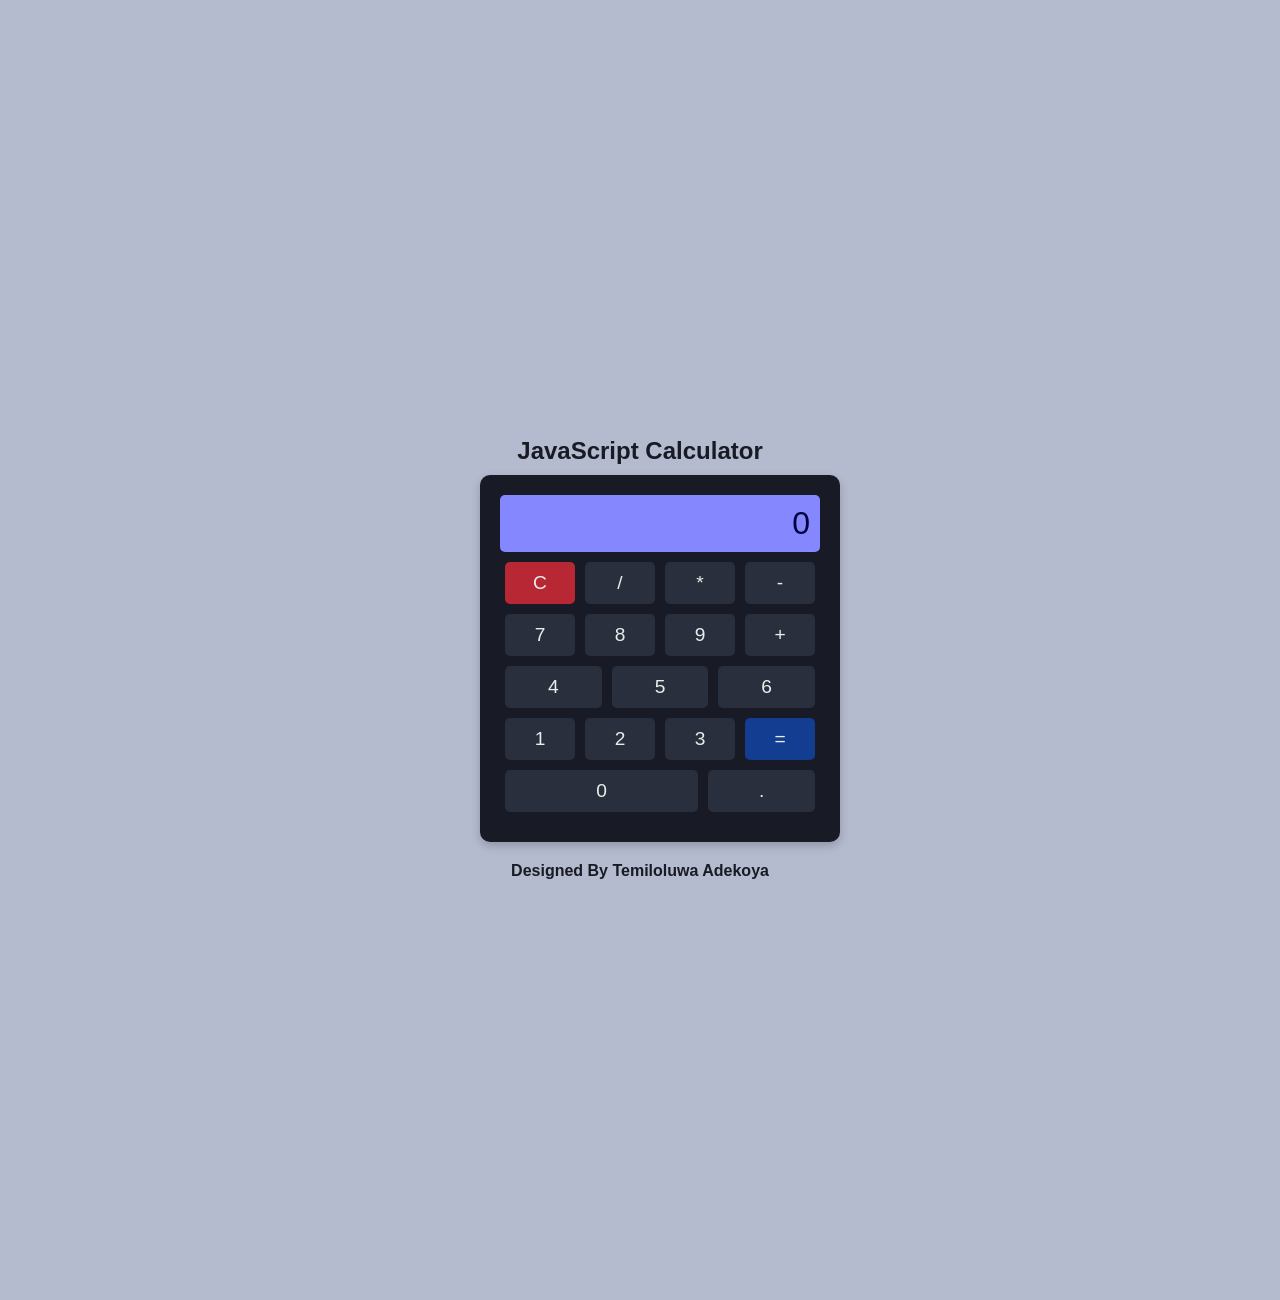
<file: Codes/index.html>
<!DOCTYPE html>
<html lang="en">
  <head>
    <meta charset="UTF-8" />
    <meta name="viewport" content="width=device-width, initial-scale=1.0" />
    <title>JavaScript Calculator</title>
    <link
      href="https://maxcdn.bootstrapcdn.com/font-awesome/4.7.0/css/font-awesome.min.css"
      rel="stylesheet"
    />
    <link rel="stylesheet" href="styles.css" />
  </head>
  <body>
    <div id="calculator-container" class="container">
 
  <h1 id="title">JavaScript Calculator</h1>

  <div id="calculator">
    <div id="display">0</div>
    <div class="button-row">
      <button id="clear">C</button>
      <button id="divide">/</button>
      <button id="multiply">*</button>
      <button id="subtract">-</button>
    </div>
    <div class="button-row">
      <button id="seven">7</button>
      <button id="eight">8</button>
      <button id="nine">9</button>
      <button id="add">+</button>
    </div>
    <div class="button-row">
      <button id="four">4</button>
      <button id="five">5</button>
      <button id="six">6</button>
    </div>
    <div class="button-row">
      <button id="one">1</button>
      <button id="two">2</button>
      <button id="three">3</button>
      <button id="equals">=</button>
    </div>
    <div class="button-row">
      <button id="zero" class="wide">0</button>
      <button id="decimal">.</button>
    </div>
  </div>

  <footer id="footer">Designed By Temiloluwa Adekoya</footer>
</div>

    <script src="script.js"></script>
  </body>
</html>
</file>
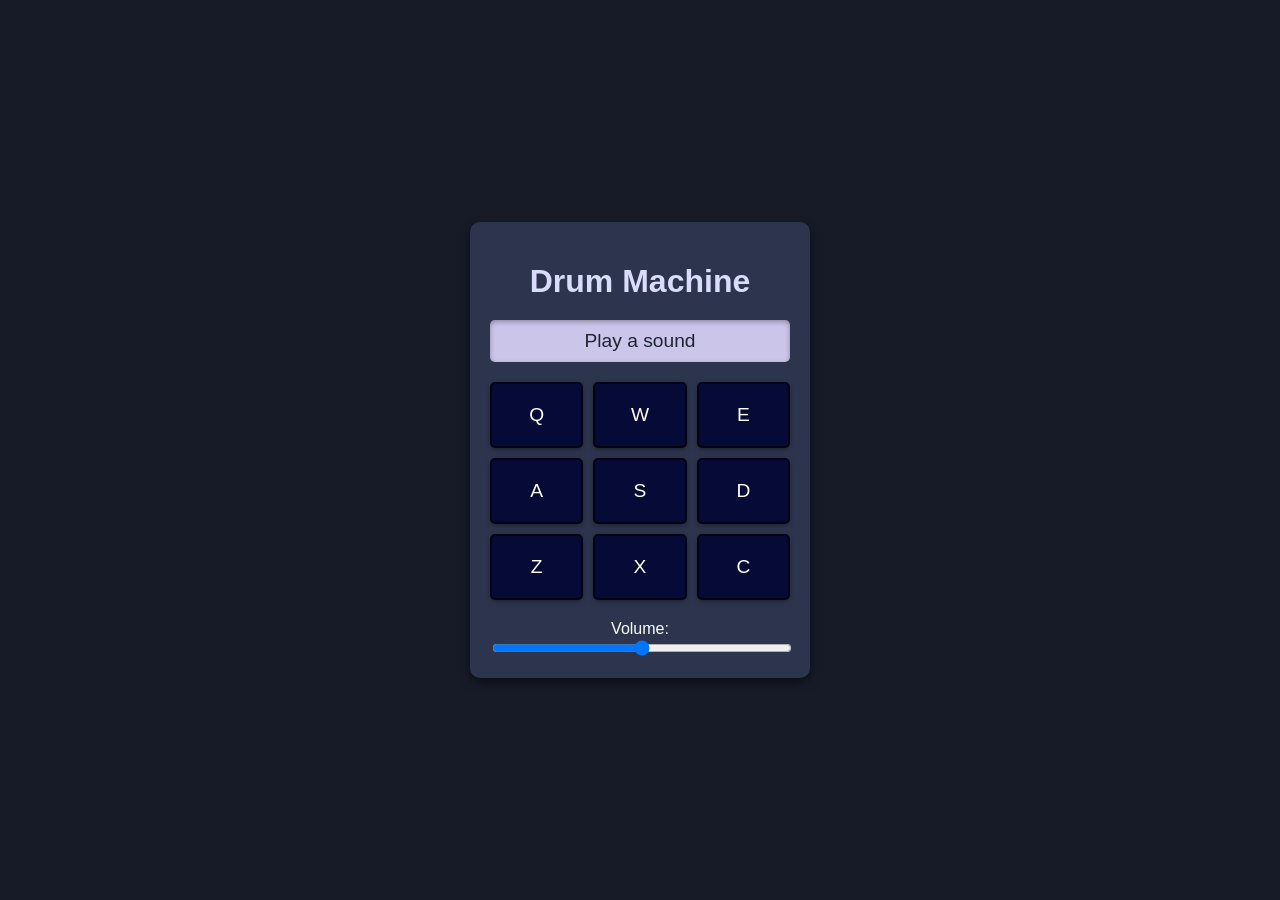
<file: Drum Machine/index.html>
<html lang="en">
<head>
  <meta charset="UTF-8">
  <meta name="viewport" content="width=device-width, initial-scale=1.0">
  <title>Drum Machine</title>
  <link rel="stylesheet" href="https://maxcdn.bootstrapcdn.com/font-awesome/4.7.0/css/font-awesome.min.css">
  <link rel="stylesheet" href="styles.css">
</head>
<body>
  <div id="drum-machine">
    <h1 id="title">Drum Machine</h1>
    <div id="display">Play a sound</div>
    <div class="drum-grid">
      <div class="drum-pad" id="Heater-1">Q
        <audio class="clip" id="Q" src="https://s3.amazonaws.com/freecodecamp/drums/Heater-1.mp3"></audio>
      </div>
      <div class="drum-pad" id="Heater-2">W
        <audio class="clip" id="W" src="https://s3.amazonaws.com/freecodecamp/drums/Heater-2.mp3"></audio>
      </div>
      <div class="drum-pad" id="Heater-3">E
        <audio class="clip" id="E" src="https://s3.amazonaws.com/freecodecamp/drums/Heater-3.mp3"></audio>
      </div>
      <div class="drum-pad" id="Heater-4">A
        <audio class="clip" id="A" src="https://s3.amazonaws.com/freecodecamp/drums/Heater-4_1.mp3"></audio>
      </div>
      <div class="drum-pad" id="Clap">S
        <audio class="clip" id="S" src="https://s3.amazonaws.com/freecodecamp/drums/Heater-6.mp3"></audio>
      </div>
      <div class="drum-pad" id="Open-HH">D
        <audio class="clip" id="D" src="https://s3.amazonaws.com/freecodecamp/drums/Dsc_Oh.mp3"></audio>
      </div>
      <div class="drum-pad" id="Kick-n-Hat">Z
        <audio class="clip" id="Z" src="https://s3.amazonaws.com/freecodecamp/drums/Kick_n_Hat.mp3"></audio>
      </div>
      <div class="drum-pad" id="Kick">X
        <audio class="clip" id="X" src="https://s3.amazonaws.com/freecodecamp/drums/RP4_KICK_1.mp3"></audio>
      </div>
      <div class="drum-pad" id="Closed-HH">C
        <audio class="clip" id="C" src="https://s3.amazonaws.com/freecodecamp/drums/Cev_H2.mp3"></audio>
      </div>
    </div>
    <div id="volume-control">
      <label for="volume-slider">Volume:</label>
      <input type="range" id="volume-slider" min="0" max="1" step="0.1" value="0.5">
    </div>
  </div>

  <script src="script.js"></script>
</body>
</html>
</file>
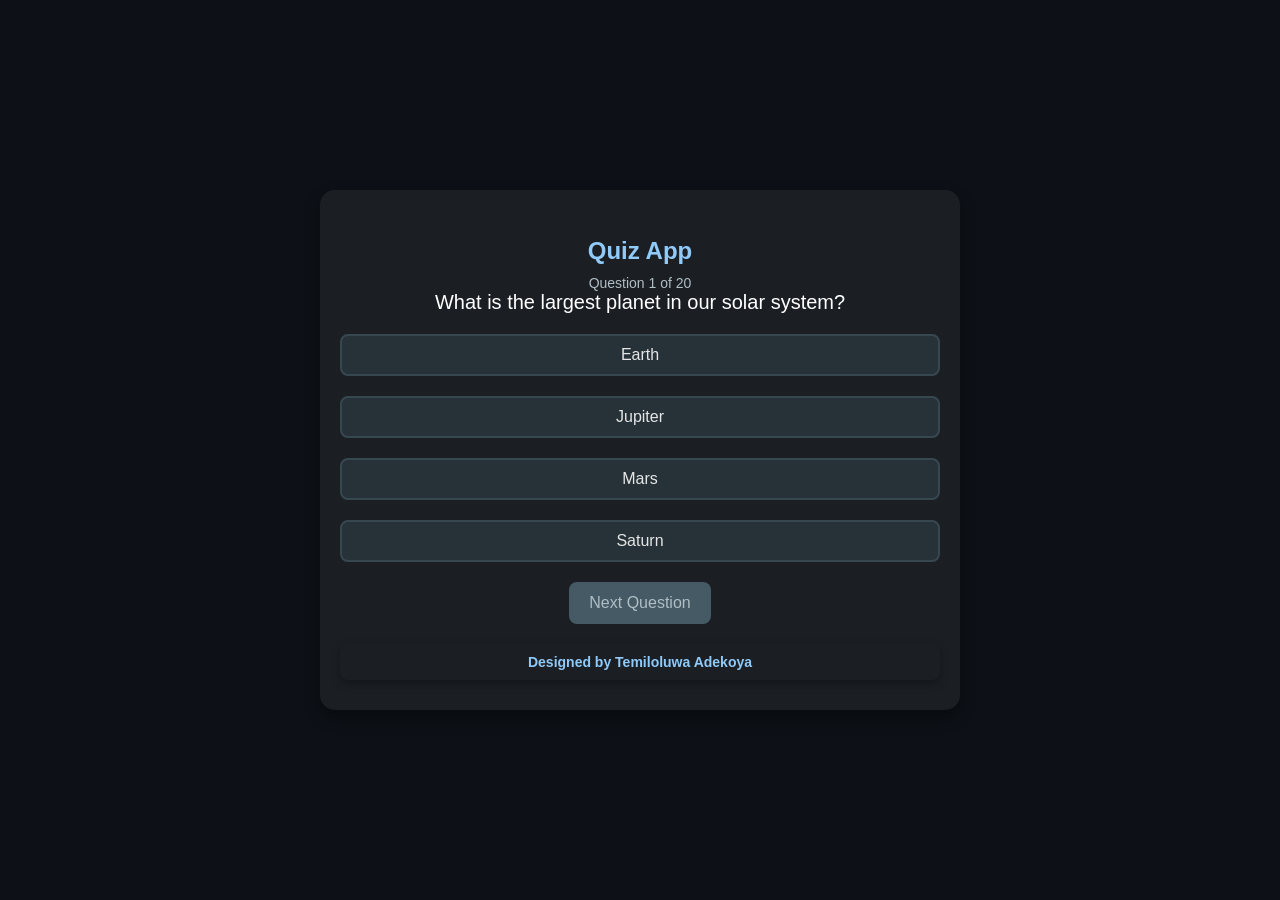
<file: Quiz App/index.html>
<!DOCTYPE html>
<html lang="en">
<head>
  <meta charset="UTF-8">
  <meta name="viewport" content="width=device-width, initial-scale=1.0">
  <title>Interactive Quiz App</title>
  <link rel="stylesheet" href="styles.css">
</head>
<body>
  <div class="quiz-container">
    <header>
      <h1>Quiz App</h1>
      <div id="progress">Question 1 of 5</div>
    </header>
    <main id="quiz">
      <div id="question">Loading question...</div>
      <ul id="answers">
        
      </ul>
      <button id="next-btn" disabled>Next Question</button>
    </main>
    <footer id = footer>
      <p id="score"></p>
      <div class="credits">
  Designed by Temiloluwa Adekoya
</div>
    </footer>
  </div>
  <script src="script.js"></script>
</body>
</html>
</file>
<file: Codes/styles.css>
body {
    font-family: Arial, sans-serif;
    background-color: #B5BBCF;
    display: flex;
    flex-direction: column;
    justify-content: center;
    align-items: center;
    height: 100vh;
    margin-top: 200px;
    margin-bottom: 200px;
  }
  
  #calculator-container {
    text-align: center;
    width: 320px;
  }
  
  #title {
    font-size: 1.5rem;
    color: #181B25;
    margin-bottom: 10px;
  }
  
  #calculator {
    background: #181B25;
    color: #F3F4F7;
    border-radius: 10px;
    padding: 20px;
    width: 100%;
    box-shadow: 0 4px 10px rgba(0, 0, 0, 0.2);
  }
  
  #display {
    background: #8587FF;
    color: #00013D;
    font-size: 2rem;
    text-align: right;
    padding: 10px;
    border-radius: 5px;
    margin-bottom: 10px;
    overflow: hidden;
  }
  
  .button-row {
    display: flex;
    justify-content: space-between;
    margin-bottom: 10px;
  }
  
  button {
    background: #292F3D;
    color: #E9EDEB;
    font-size: 1.2rem;
    border: none;
    border-radius: 5px;
    padding: 10px;
    cursor: pointer;
    flex: 1;
    margin: 0 5px;
    transition: background 0.3s ease;
  }
  
  button:hover {
    background: #414B62;
  }
  
  button.wide {
    flex: 2;
  }
  
  button#equals {
    background: #133D90;
    color: #E9EDEB;
  }
  
  button#equals:hover {
    background: #0E2D6C;
  }
  
  button#clear {
    background: #B82834;
  }
  
  button#clear:hover {
    background: #97212B;
  }
  
  #footer {
    margin-top: 20px;
    font-size: 1rem;
    color: #181B25;
    font-weight: bold;
  }
</file>
<file: Drum Machine/styles.css>
body {
    background-color: #161B27;
    color: #fff;
    font-family: Arial, sans-serif;
    display: flex;
    justify-content: center;
    align-items: center;
    height: 100vh;
    margin: 0;
  }
  
  #drum-machine {
    text-align: center;
    background: #2D354E;
    padding: 20px;
    border-radius: 10px;
    width: 300px;
    box-shadow: 0 4px 10px rgba(0, 0, 0, 0.5);
  }
  
  #title {
    font-size: 2em;
    margin-bottom: 20px;
    color: #DADCFB;
  }
  
  #display {
    margin-bottom: 20px;
    padding: 10px;
    background: #CBC5EA;
    color: #1E2334;
    border-radius: 5px;
    font-size: 1.2em;
    box-shadow: inset 0 2px 5px rgba(0, 0, 0, 0.3);
  }
  
  .drum-grid {
    display: grid;
    grid-template-columns: repeat(3, 1fr);
    gap: 10px;
  }
  
  .drum-pad {
    background: #060A37;
    border: 2px solid #020312;
    padding: 20px;
    border-radius: 5px;
    text-align: center;
    font-size: 1.2em;
    cursor: pointer;
    user-select: none;
    box-shadow: 0 2px 5px rgba(0, 0, 0, 0.3);
    transition: background 0.2s, transform 0.1s;
  }
  
  .drum-pad:active {
    background: #777;
    transform: scale(0.95);
  }
  
  .drum-pad:hover {
    background: #666;
  }
  
  #volume-control {
    margin-top: 20px;
  }
  
  #volume-slider {
    width: 100%;
  }
</file>
<file: Quiz App/styles.css>
body {
    font-family: 'Arial', sans-serif;
    margin: 0;
    padding: 0;
    background-color: #0d1117; 
    color: #e6e6e6; 
    display: flex;
    justify-content: center;
    align-items: center;
    min-height: 100vh;
  }
  
  .quiz-container {
    width: 90%;
    max-width: 600px;
    background-color: #1b1f24; 
    padding: 30px 20px;
    border-radius: 15px;
    box-shadow: 0px 8px 15px rgba(0, 0, 0, 0.4);
    text-align: center;
    color: #e6e6e6; 
  }
  
  header h1 {
    font-size: 24px;
    margin-bottom: 10px;
    color: #90caf9; 
  }
  
  #progress {
    font-size: 14px;
    color: #b0bec5; 
  }
  
  
  #question {
    font-size: 20px;
    margin-bottom: 20px;
    color: #ffffff; 
  }
  
  
  #answers {
    list-style: none;
    padding: 0;
  }
  
  #answers li {
    margin: 10px 0;
  }
  
  #answers button {
    width: 100%;
    padding: 10px 15px;
    font-size: 16px;
    background-color: #263238;
    color: #e6e6e6; 
    border: 2px solid #37474f; 
    border-radius: 8px;
    cursor: pointer;
    transition: all 0.3s ease;
  }
  
  #answers button:hover {
    background-color: #37474f; 
  }
  
  #answers button:disabled {
    background-color: #455a64; 
    color: #b0bec5; 
    cursor: not-allowed;
  }
  
  #answers button.correct {
    background-color: #388e3c; 
    border-color: #2e7d32;
    color: #ffffff;
  }
  
  #answers button.incorrect {
    background-color: #d32f2f; 
    border-color: #c62828;
    color: #ffffff;
  }
  
  button {
    display: block;
    margin: 20px auto;
    padding: 12px 20px;
    background-color: #1976d2; 
    color: white;
    border: none;
    border-radius: 8px;
    font-size: 16px;
    cursor: pointer;
    transition: all 0.3s ease;
  }
  
  button:hover {
    background-color: #1565c0; 
  }
  
  button:disabled {
    background-color: #455a64;
    color: #b0bec5;
    cursor: not-allowed;
  }
  
  #footer {
    margin-top: 20px;
    font-size: 16px;
    color: #b0bec5; 
  }
  
  .credits {
    margin-top: 20px;
    text-align: center;
    font-size: 14px;
    color: #90caf9; 
    font-weight: bold;
    background-color: #1b1f24; 
    padding: 10px;
    border-radius: 8px;
    box-shadow: 0px 4px 10px rgba(0, 0, 0, 0.3); 
  }
  
  @media (max-width: 600px) {
    .quiz-container {
      padding: 20px 15px;
    }
  
    header h1 {
      font-size: 20px;
    }
  
    #question {
      font-size: 18px;
    }
  
    button {
      font-size: 14px;
    }
  }
</file>
